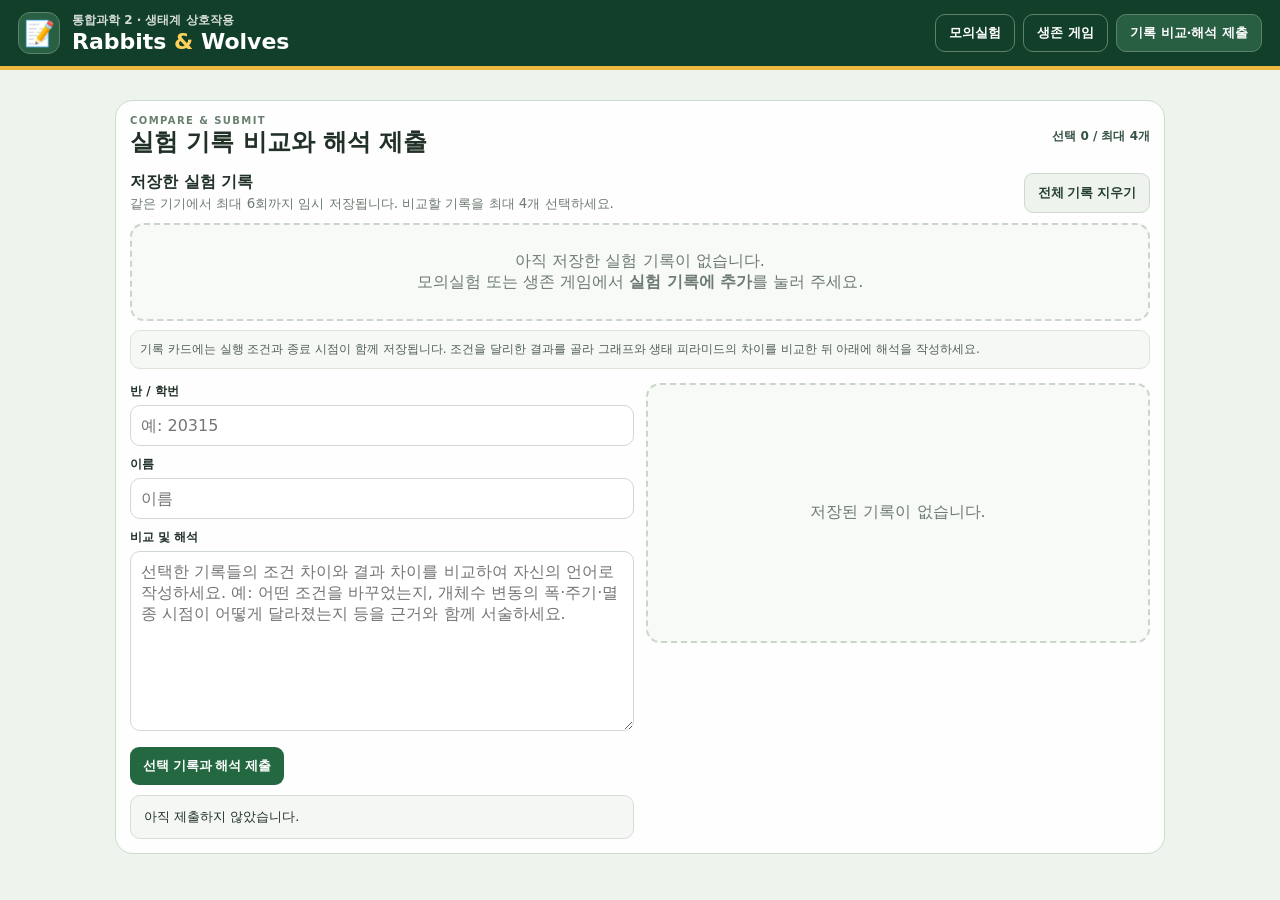
<file: submit.html>
<!doctype html>
<html lang="ko">
<head>
<meta charset="utf-8"><meta name="viewport" content="width=device-width,initial-scale=1">
<title>Rabbits & Wolves · 캡처·해석 제출</title>
<link rel="stylesheet" href="styles.css">
</head>
<body>
<header class="topbar"><div class="topbar-inner">
  <div class="brand"><div class="brand-mark">📝</div><div><small>통합과학 2 · 생태계 상호작용</small><h1>Rabbits <b>&</b> Wolves</h1></div></div>
  <nav class="nav"><a href="index.html">모의실험</a><a href="game.html">생존 게임</a><a class="active" href="submit.html">기록 비교·해석 제출</a></nav>
</div></header>

<main class="page">
  <section class="panel submit-box">
    <div class="section-title">
      <div><div class="kicker">COMPARE & SUBMIT</div><h2>실험 기록 비교와 해석 제출</h2></div>
      <div class="selected-summary" id="selectedSummary">선택 0 / 최대 4개</div>
    </div>

    <div class="records-section">
      <div class="records-head">
        <div>
          <b>저장한 실험 기록</b><br>
          <small>같은 기기에서 최대 6회까지 임시 저장됩니다. 비교할 기록을 최대 4개 선택하세요.</small>
        </div>
        <button id="clearAllBtn" class="btn-secondary" type="button">전체 기록 지우기</button>
      </div>
      <div id="recordsGrid" class="records-grid"></div>
    </div>

    <div class="compare-note">
      기록 카드에는 실행 조건과 종료 시점이 함께 저장됩니다. 조건을 달리한 결과를 골라 그래프와 생태 피라미드의 차이를 비교한 뒤 아래에 해석을 작성하세요.
    </div>

    <div class="form-grid" style="margin-top:14px">
      <div>
        <div class="field"><label>반 / 학번</label><input id="studentId" placeholder="예: 20315"></div>
        <div class="field" style="margin-top:10px"><label>이름</label><input id="studentName" placeholder="이름"></div>
        <div class="field" style="margin-top:10px"><label>비교 및 해석</label>
          <textarea id="interpretation" placeholder="선택한 기록들의 조건 차이와 결과 차이를 비교하여 자신의 언어로 작성하세요. 예: 어떤 조건을 바꾸었는지, 개체수 변동의 폭·주기·멸종 시점이 어떻게 달라졌는지 등을 근거와 함께 서술하세요."></textarea>
        </div>
        <div class="btn-row" style="margin-top:12px"><button id="submitBtn" class="btn-primary" type="button">선택 기록과 해석 제출</button></div>
        <div id="submitStatus" class="notice" style="margin-top:10px;background:#f4f7f3;border-color:#d6dfd4">아직 제출하지 않았습니다.</div>
      </div>

      <div>
        <div class="capture-preview" id="preview">
          <span style="color:var(--muted)">기록을 선택하면 첫 번째 선택 기록의 큰 미리보기가 표시됩니다.</span>
        </div>
      </div>
    </div>
  </section>

  <iframe name="submitFrame" id="submitFrame" style="display:none"></iframe>
  <form id="hiddenForm" method="POST" target="submitFrame" style="display:none">
    <input name="studentId">
    <input name="studentName">
    <input name="interpretation">
    <input name="recordsJson">
    <input name="imagesJson">
  </form>
</main>

<script>
const WEB_APP_URL="https://script.google.com/macros/s/AKfycby8W1-mAi4T9b91NH0-7pSUa7oZSrdtAjAtSGZvs1V83XLKSuAzQBA-bDv9-zcGt0VF/exec";
const RECORDS_KEY='rw_experiment_records_v2';
const MAX_SELECTED=4;
const $=id=>document.getElementById(id);
let selectedIds=[];

function getRecords(){
  try{
    const r=JSON.parse(localStorage.getItem(RECORDS_KEY)||'[]');
    return Array.isArray(r)?r:[];
  }catch(e){ return []; }
}
function setRecords(records){
  localStorage.setItem(RECORDS_KEY,JSON.stringify(records.slice(-6)));
}
function fmt(n){return Number.isFinite(Number(n))?Number(n):0}
function paramText(r){
  const p=r.params||{};
  const parts=[];
  if(p.rabbitBirth!=null) parts.push(`🐇 출생 ${p.rabbitBirth}%`);
  if(p.rabbitDeath!=null) parts.push(`사망 ${p.rabbitDeath}%`);
  if(p.rabbitInitial!=null) parts.push(`초기 ${p.rabbitInitial}`);
  if(p.wolfBirth!=null) parts.push(`🐺 출생 ${p.wolfBirth}%`);
  if(p.wolfDeath!=null) parts.push(`사망 ${p.wolfDeath}%`);
  if(p.wolfInitial!=null) parts.push(`초기 ${p.wolfInitial}`);
  if(p.thirdInitial!=null) parts.push(`🦅 ${p.thirdInitial}`);
  if(p.foxInitial!=null) parts.push(`🦊 ${p.foxInitial}`);
  return parts.join(' · ');
}
function render(){
  const records=getRecords();
  selectedIds=selectedIds.filter(id=>records.some(r=>r.id===id));
  $('selectedSummary').textContent=`선택 ${selectedIds.length} / 최대 ${MAX_SELECTED}개`;
  if(!records.length){
    $('recordsGrid').innerHTML='<div class="record-empty" style="grid-column:1/-1">아직 저장한 실험 기록이 없습니다.<br>모의실험 또는 생존 게임에서 <b>실험 기록에 추가</b>를 눌러 주세요.</div>';
    $('preview').innerHTML='<span style="color:var(--muted)">저장된 기록이 없습니다.</span>';
    return;
  }
  $('recordsGrid').innerHTML=records.map((r,i)=>{
    const sel=selectedIds.includes(r.id);
    const date=new Date(r.savedAt);
    return `<article class="record-card ${sel?'selected':''}" data-id="${r.id}">
      <div class="record-thumb"><img src="${r.imageData}" alt="${r.type} 기록 ${i+1}"></div>
      <div class="record-body">
        <div class="record-top">
          <div><div class="record-title">기록 ${i+1} · ${r.type}</div>
          <div class="record-meta">STEP ${fmt(r.step)}${r.score?` · 점수 ${fmt(r.score)}`:''}<br>${paramText(r)}</div></div>
          <label class="record-select"><input class="record-check" type="checkbox" ${sel?'checked':''}> 비교</label>
        </div>
        <div class="record-actions">
          <button type="button" class="btn-secondary view-btn">크게 보기</button>
          <button type="button" class="btn-secondary delete-btn">삭제</button>
        </div>
      </div>
    </article>`;
  }).join('');

  document.querySelectorAll('.record-card').forEach(card=>{
    const id=card.dataset.id;
    const checkbox=card.querySelector('.record-check');
    checkbox.addEventListener('change',()=>{
      if(checkbox.checked){
        if(selectedIds.length>=MAX_SELECTED){
          checkbox.checked=false;
          alert(`비교 제출은 최대 ${MAX_SELECTED}개까지 선택할 수 있습니다.`);
          return;
        }
        if(!selectedIds.includes(id)) selectedIds.push(id);
      }else selectedIds=selectedIds.filter(x=>x!==id);
      render();
    });
    card.querySelector('.view-btn').addEventListener('click',()=>{
      const r=getRecords().find(x=>x.id===id);
      if(r) $('preview').innerHTML=`<img src="${r.imageData}" alt="선택 기록 미리보기">`;
    });
    card.querySelector('.delete-btn').addEventListener('click',()=>{
      if(!confirm('이 기록을 삭제할까요?')) return;
      setRecords(getRecords().filter(x=>x.id!==id));
      selectedIds=selectedIds.filter(x=>x!==id);
      render();
    });
  });

  const first=getRecords().find(r=>selectedIds.includes(r.id));
  if(first) $('preview').innerHTML=`<img src="${first.imageData}" alt="선택 기록 미리보기">`;
  else $('preview').innerHTML='<span style="color:var(--muted)">비교할 기록을 선택하세요.</span>';
}

$('clearAllBtn').onclick=()=>{
  if(!getRecords().length) return;
  if(confirm('이 기기에 저장된 실험 기록 6개를 모두 지울까요?')){
    localStorage.removeItem(RECORDS_KEY);selectedIds=[];render();
  }
};

$('submitBtn').onclick=()=>{
  const records=getRecords().filter(r=>selectedIds.includes(r.id));
  if(!$('studentId').value.trim()||!$('studentName').value.trim()||!$('interpretation').value.trim()){
    $('submitStatus').textContent='반/학번, 이름, 비교 및 해석을 모두 입력하세요.';return;
  }
  if(records.length<2){
    $('submitStatus').textContent='비교를 위해 최소 2개의 실험 기록을 선택하세요.';return;
  }
  if(WEB_APP_URL.startsWith('PASTE_')){
    $('submitStatus').textContent='제출 기능이 아직 연결되지 않았습니다. 교사에게 알려 주세요.';return;
  }

  const summaries=records.map(r=>({
    id:r.id,type:r.type,savedAt:r.savedAt,step:r.step,score:r.score||0,
    params:r.params||{},finalCounts:r.finalCounts||{}
  }));
  const images=records.map(r=>({id:r.id,imageData:r.imageData}));

  const f=$('hiddenForm');
  f.action=WEB_APP_URL;
  f.studentId.value=$('studentId').value.trim();
  f.studentName.value=$('studentName').value.trim();
  f.interpretation.value=$('interpretation').value.trim();
  f.recordsJson.value=JSON.stringify(summaries);
  f.imagesJson.value=JSON.stringify(images);
  f.submit();
  $('submitStatus').textContent=`선택한 ${records.length}개 기록과 해석을 제출했습니다.`;
};
render();
</script>
</body>
</html>
</file>
<file: styles.css>
:root{
  --forest:#123f2a;
  --forest2:#1f6544;
  --forest3:#2f7c51;
  --cream:#f6f2e6;
  --paper:#fbfcf8;
  --line:#d8dfd4;
  --text:#213128;
  --muted:#6e7b73;
  --gold:#f1b840;
  --rabbit:#24a55b;
  --wolf:#e24f5b;
  --tertiary:#8b58a5;
  --fox:#ef852e;
}
*{box-sizing:border-box}
html,body{margin:0;padding:0;font-family:system-ui,-apple-system,"Segoe UI","Noto Sans KR",sans-serif;background:#edf3ed;color:var(--text)}
body{min-height:100vh}
a{color:inherit;text-decoration:none}
.topbar{background:var(--forest);color:white;border-bottom:4px solid var(--gold)}
.topbar-inner{max-width:1500px;margin:auto;padding:12px 18px;display:flex;align-items:center;gap:18px;justify-content:space-between}
.brand{display:flex;align-items:center;gap:12px;min-width:0}
.brand-mark{width:42px;height:42px;border-radius:12px;background:#295f43;display:grid;place-items:center;font-size:25px;border:1px solid #5a846b}
.brand small{display:block;font-size:12px;opacity:.82;font-weight:700}
.brand h1{font-size:22px;margin:0;white-space:nowrap}
.brand h1 b{color:#ffd05c}
.nav{display:flex;gap:8px;flex-wrap:wrap;justify-content:flex-end}
.nav a{padding:9px 13px;border-radius:10px;border:1px solid #5f826d;font-size:13px;font-weight:800}
.nav a.active,.nav a:hover{background:#285e42}
.page{max-width:1500px;margin:0 auto;padding:12px}
.lab-grid{display:grid;grid-template-columns:minmax(0,2fr) minmax(340px,1fr);gap:12px;align-items:start}
.panel{background:rgba(255,255,255,.92);border:1px solid #cfdacf;border-radius:18px;padding:14px}
.section-title{display:flex;align-items:center;justify-content:space-between;gap:12px;margin-bottom:10px}
.section-title h2,.section-title h3{margin:0}
.kicker{font-size:10px;letter-spacing:.14em;color:#67806f;font-weight:900;text-transform:uppercase}
.status-row{display:grid;grid-template-columns:repeat(5,1fr);gap:0;border-top:1px solid #e2e8df;border-bottom:1px solid #e2e8df;margin:10px 0}
.status-cell{padding:10px 12px;border-right:1px solid #e2e8df;min-width:0}
.status-cell:last-child{border-right:0}
.status-cell small{display:block;color:var(--muted);font-weight:700;font-size:11px}
.status-value{font-size:24px;font-weight:900;display:flex;align-items:center;gap:6px;white-space:nowrap}
.eco-wrap{background:#e7efe3;border:5px solid #254b36;border-radius:14px;overflow:hidden}
#world,#gameWorld{width:100%;display:block;background:#6ca261;aspect-ratio:1.52/1;touch-action:manipulation}
.world-note{font-size:11px;color:var(--muted);display:flex;justify-content:space-between;gap:12px;padding-top:8px}
.side-stack{display:grid;gap:10px}
.control-grid{display:grid;grid-template-columns:1fr 1fr;gap:10px}
.control{padding:10px;border:1px solid #d8e0d7;border-radius:12px;background:#f9fbf8}
.control label{font-size:12px;font-weight:900;display:flex;justify-content:space-between;gap:8px;margin-bottom:6px}
.control input[type=range]{width:100%;accent-color:#2e7550}
.control output{font-variant-numeric:tabular-nums;color:#0f653c}
.hint{font-size:10px;color:var(--muted);line-height:1.4;margin-top:4px}
.toggle-row{display:flex;align-items:center;justify-content:space-between;gap:10px;padding:10px 0;border-top:1px solid #e3e8e1}
.toggle-row:first-child{border-top:0}
.switch{position:relative;width:46px;height:26px;display:inline-block}
.switch input{opacity:0;width:0;height:0}
.slider{position:absolute;inset:0;border-radius:30px;background:#cdd6cf;transition:.2s}
.slider:before{content:"";position:absolute;width:20px;height:20px;left:3px;top:3px;border-radius:50%;background:#fff;transition:.2s;box-shadow:0 1px 3px #0003}
.switch input:checked + .slider{background:#277047}
.switch input:checked + .slider:before{transform:translateX(20px)}
.btn-row{display:flex;gap:8px;flex-wrap:wrap}
button{border:0;border-radius:9px;padding:10px 13px;font-weight:900;cursor:pointer}
.btn-primary{background:#236840;color:#fff}
.btn-secondary{background:#eef3ee;color:#25402f;border:1px solid #cfd8d0}
.btn-warm{background:#fff5d8;color:#6c4b00;border:1px solid #efd487}
button:disabled{opacity:.45;cursor:not-allowed}
.pyramid{display:flex;flex-direction:column;gap:5px;align-items:center;padding:8px 0}
.pyr-bar{height:25px;border-radius:7px;color:white;font-size:12px;font-weight:900;display:flex;align-items:center;justify-content:space-between;padding:0 10px;min-width:110px;max-width:100%;transition:width .2s}
.pyr-plant{background:#2d7747}
.pyr-rabbit{background:#e8792b}
.pyr-wolf{background:#536f96}
.pyr-third{background:#9a4d83}
.fox-row{border-top:1px dashed #d7ddd6;margin-top:8px;padding-top:8px;font-size:12px;display:flex;justify-content:space-between;font-weight:800}
.obs{font-size:13px;line-height:1.7;margin:0;padding-left:20px}
.graph-panel{margin-top:12px}
.graph-wrap{background:#fff;border:1px solid #dfe4dc;border-radius:12px;padding:8px;overflow:auto}
#graph,#gameGraph{display:block;width:100%;min-width:700px;height:auto}
.legend{display:flex;gap:14px;flex-wrap:wrap;font-size:12px;font-weight:800;margin:7px 0}
.legend i{display:inline-block;width:18px;height:4px;border-radius:99px;margin-right:5px;vertical-align:middle}
.form-grid{display:grid;grid-template-columns:1fr 1fr;gap:12px}
.field label{display:block;font-size:12px;font-weight:900;margin-bottom:5px}
.field input,.field select,.field textarea{width:100%;border:1px solid #cfd9cf;border-radius:10px;padding:10px;font:inherit;background:white}
.field textarea{min-height:180px;resize:vertical}
.capture-preview{min-height:260px;border:2px dashed #cbd6ca;border-radius:14px;display:grid;place-items:center;background:#f7faf6;overflow:hidden}
.capture-preview img{max-width:100%;display:block}
.submit-box{max-width:1050px;margin:18px auto}
.notice{padding:11px 13px;border-radius:10px;background:#fff8dd;border:1px solid #ead795;font-size:13px;line-height:1.6}
.score{font-size:46px;font-weight:950;line-height:1;color:#0f5d39}
.game-param{display:grid;grid-template-columns:1fr 1fr;gap:10px}
.budget{font-weight:900;padding:10px;border-radius:10px;background:#f3f7f2;border:1px solid #dae3d8}
@media(max-width:980px){
  .lab-grid{grid-template-columns:1fr}
  .status-row{grid-template-columns:repeat(3,1fr)}
  .control-grid,.game-param,.form-grid{grid-template-columns:1fr}
}
@media(max-width:620px){
  .page{padding:8px}
  .topbar-inner{align-items:flex-start;flex-direction:column}
  .status-row{grid-template-columns:1fr 1fr}
  .status-cell{border-bottom:1px solid #e2e8df}
  .world-note{flex-direction:column}
}

.records-section{margin-top:14px}
.records-head{display:flex;justify-content:space-between;align-items:flex-end;gap:12px;flex-wrap:wrap;margin-bottom:10px}
.records-head small{color:var(--muted)}
.records-grid{display:grid;grid-template-columns:repeat(2,minmax(0,1fr));gap:10px}
.record-card{border:1px solid var(--line);border-radius:14px;background:#fff;overflow:hidden;position:relative}
.record-card.selected{outline:3px solid #2d7b50;outline-offset:-3px}
.record-thumb{aspect-ratio:16/10;background:#eef3ed;overflow:hidden}
.record-thumb img{width:100%;height:100%;object-fit:cover;display:block}
.record-body{padding:10px}
.record-top{display:flex;justify-content:space-between;gap:8px;align-items:flex-start}
.record-title{font-weight:900;font-size:13px}
.record-meta{font-size:11px;color:var(--muted);line-height:1.55;margin-top:5px}
.record-actions{display:flex;gap:6px;flex-wrap:wrap;margin-top:8px}
.record-select{display:flex;align-items:center;gap:6px;font-size:12px;font-weight:900}
.record-empty{border:2px dashed #cbd6ca;border-radius:14px;padding:26px;text-align:center;color:var(--muted);background:#f7faf6}
.compare-note{font-size:12px;line-height:1.55;color:#526056;background:#f5f8f4;border:1px solid #dce4da;border-radius:10px;padding:9px;margin-top:9px}
.selected-summary{font-size:12px;color:#365243;font-weight:800}
@media(max-width:760px){.records-grid{grid-template-columns:1fr}}
</file>
